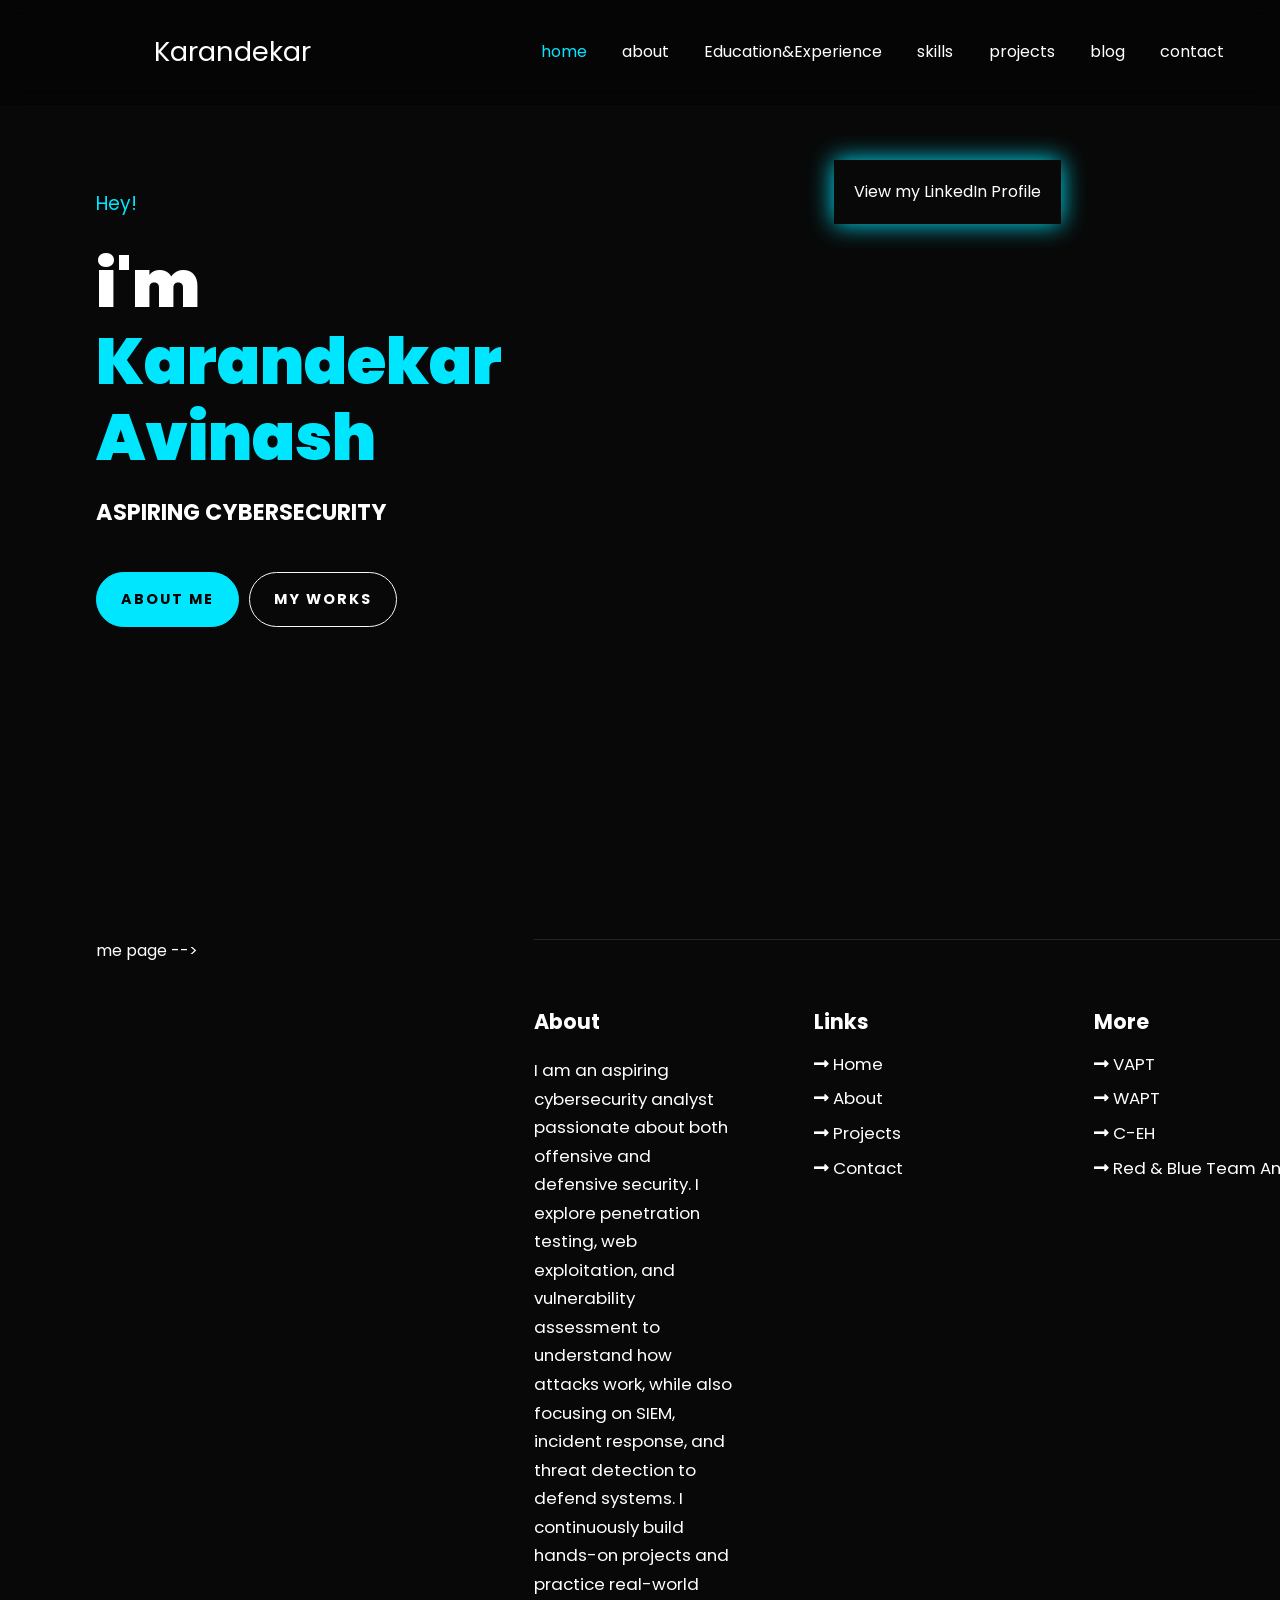
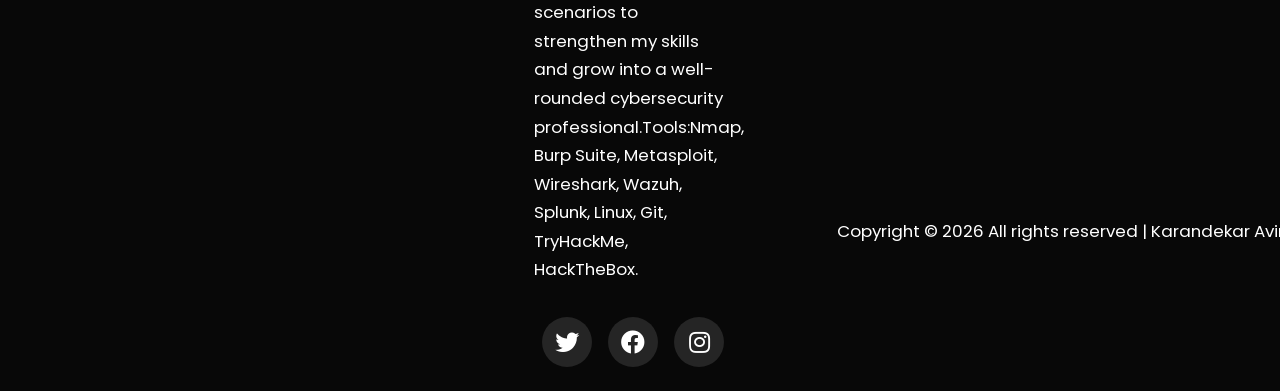
<file: index.html>
<!DOCTYPE html>
<html>
  <head>
    <meta charset="utf-8">
    <meta http-equiv="X-UA-Compatible" content="IE=edge">
    <title>Home</title>
    <meta name="description" content="">
    <meta name="viewport" content="width=device-width, initial-scale=1">
    <!-- utility css file -->
    <link rel="stylesheet" href="css/utility.css">
    <!-- style css file -->
    <link rel = "stylesheet" href = "css/style.css">
    <!-- fontawesome cdn -->
    <link rel="stylesheet" href="https://cdnjs.cloudflare.com/ajax/libs/font-awesome/5.15.1/css/all.min.css" integrity="sha512-+4zCK9k+qNFUR5X+cKL9EIR+ZOhtIloNl9GIKS57V1MyNsYpYcUrUeQc9vNfzsWfV28IaLL3i96P9sdNyeRssA==" crossorigin="anonymous" />
    <!-- google fonts -->
    <script src="https://platform.linkedin.com/badges/js/profile.js" async defer type="text/javascript"></script>
    <link href="https://fonts.googleapis.com/css2?family=Open+Sans:wght@300;400;600;700;800&family=Poppins:wght@200;300;400;500;600;700;800;900&display=swap" rel="stylesheet">
  </head>
  <body>
    
    <!-- navbar section -->
    <nav class = "navbar">
      <div class = "container">
        <div class = "brand-and-toggler">
          <a href = "index.html" class = "navbar-brand">Karandekar</a>
          <button type = "button" class = "navbar-toggler" id = "navbar-toggler">
            <span>
              <i class = "fas fa-bars"></i>
            </span>
          </button>
        </div>

        <div class = "navbar-collapse">
          <ul class = "navbar-nav">
            <li class = "nav-item nav-active">
              <a href = "index.html" class = "nav-link">home</a>
            </li>
            <li class = "nav-item">
              <a href = "about.html" class = "nav-link">about</a>
            </li>
            
            <li class = "nav-item">
              <a href = "Edu&Exp.html" class = "nav-link">Education&Experience</a>
            </li>
            <li class = "nav-item">
              <a href = "skills.html" class = "nav-link">skills</a>
            </li>
            <li class = "nav-item">
              <a href = "projects.html" class = "nav-link">projects</a>
            </li>
            <li class = "nav-item">
              <a href = "blog.html" class = "nav-link">blog</a>
            </li>
            <li class = "nav-item">
              <a href = "contact.html" class = "nav-link">contact</a>
            </li>
          </ul>
        </div>
      </div>
    </nav>
    <!-- end of navbar section -->



    <!-- home page -->
    <section class = "home container">
      <div class = "row">
        <div class = "row-left">
          <h3>Hey!</h3>
          <h1>i'm <span>Karandekar Avinash</span></h1>
          <h2>Aspiring CyberSecurity</h2>
          <div class = "home-pg-btn">
            <button type = "button" class = "btn" onclick="location.href='about.html'">about me</button>
            <button type = "button" class = "btn" onclick="location.href='projects.html'">my works</button>
          </div>
        </div>

        <div class="row-right">
  <div class="badge-container">
    
    <div class="badge-base LI-profile-badge"
         data-locale="en_US"
         data-size="large"
         data-theme="dark"
         data-type="HORIZONTAL"
         data-vanity="karandekar-avinash"
         data-version="v1">

      <a class="badge-base__link LI-simple-link"
         href="https://www.linkedin.com/in/karandekar-avinash/">
         View my LinkedIn Profile
      </a>

    </div>

  </div>
</div>
me page -->
    

    <!-- footer -->
    <footer class = "footer container">
      <div class = "row">
        <div class = "col">
          <h3 class = "footer-title">about</h3>
          <p class = "text">I am an aspiring cybersecurity analyst passionate about both offensive and defensive security. I explore penetration testing, web exploitation, and vulnerability assessment to understand how attacks work, while also focusing on SIEM, incident response, and threat detection to defend systems. I continuously build hands-on projects and practice real-world scenarios to strengthen my skills and grow into a well-rounded cybersecurity professional.Tools:Nmap, Burp Suite, Metasploit, Wireshark, Wazuh, Splunk, Linux, Git, TryHackMe, HackTheBox.</p>
          <div class = "social-links">
            <a href = "#"><i class = "fab fa-twitter"></i></a>
            <a href = "#"><i class = "fab fa-facebook"></i></a>
            <a href = "#"><i class = "fab fa-instagram"></i></a>
          </div>
        </div>

        <div class = "col">
          <h3 class = "footer-title">links</h3>
          <div class = "footer-links">
            <a href = "index.html" class = "text">
              <i class = "fas fa-long-arrow-alt-right"></i>
              home
            </a>
            <a href = "about.html" class = "text">
              <i class = "fas fa-long-arrow-alt-right"></i>
              about
            </a>
            <a href = "projects.html" class = "text">
              <i class = "fas fa-long-arrow-alt-right"></i>
              projects
            </a>
            <a href = "contact.html" class = "text">
              <i class = "fas fa-long-arrow-alt-right"></i>
              contact
            </a>
          </div>
        </div>

        <div class = "col">
          <h3 class = "footer-title">more</h3>
          <div class = "footer-links">
            <a href = "#" class = "text">
              <i class = "fas fa-long-arrow-alt-right"></i>
              VAPT
            </a>
            <a href = "#" class = "text">
              <i class = "fas fa-long-arrow-alt-right"></i>
              WAPT
            </a>
            <a href = "#" class = "text">
              <i class = "fas fa-long-arrow-alt-right"></i>
              C-EH
            </a>
            <a href = "#" class = "text">
              <i class = "fas fa-long-arrow-alt-right"></i>
              Red & Blue Team Analyst
            </a>
          </div>
        </div>

        <div class = "col">
          <h3 class = "footer-title">have a question?</h3>
          <div>
            <span>
              <i class = "fas fa-map-marker-alt"></i>
            </span>
            <span class = "text">1-60/A Machkal, Mudhole, Nirmal, Telangana</span>, Telangana</span>
          </div>

          <div>
            <span>
              <i class = "fas fa-phone"></i>
            </span>
            <span class = "text">+91 9844433785</span>
          </div>

          <div>
            <span>
              <i class = "fas fa-envelope"></i>
            </span>
            <span class = "text">karandekaravi@gmail.com</span>
          </div>
        </div>
      </div>

      <div class = "footer-text">
        <p class = "text">Copyright &copy; 2026 All rights reserved | Karandekar Avinash</p>
      </div>
    </footer>
    <!-- end of footer -->


    <!-- custom js file -->
    <script src="js/script.js"></script>
  </body>
</html>
</file>
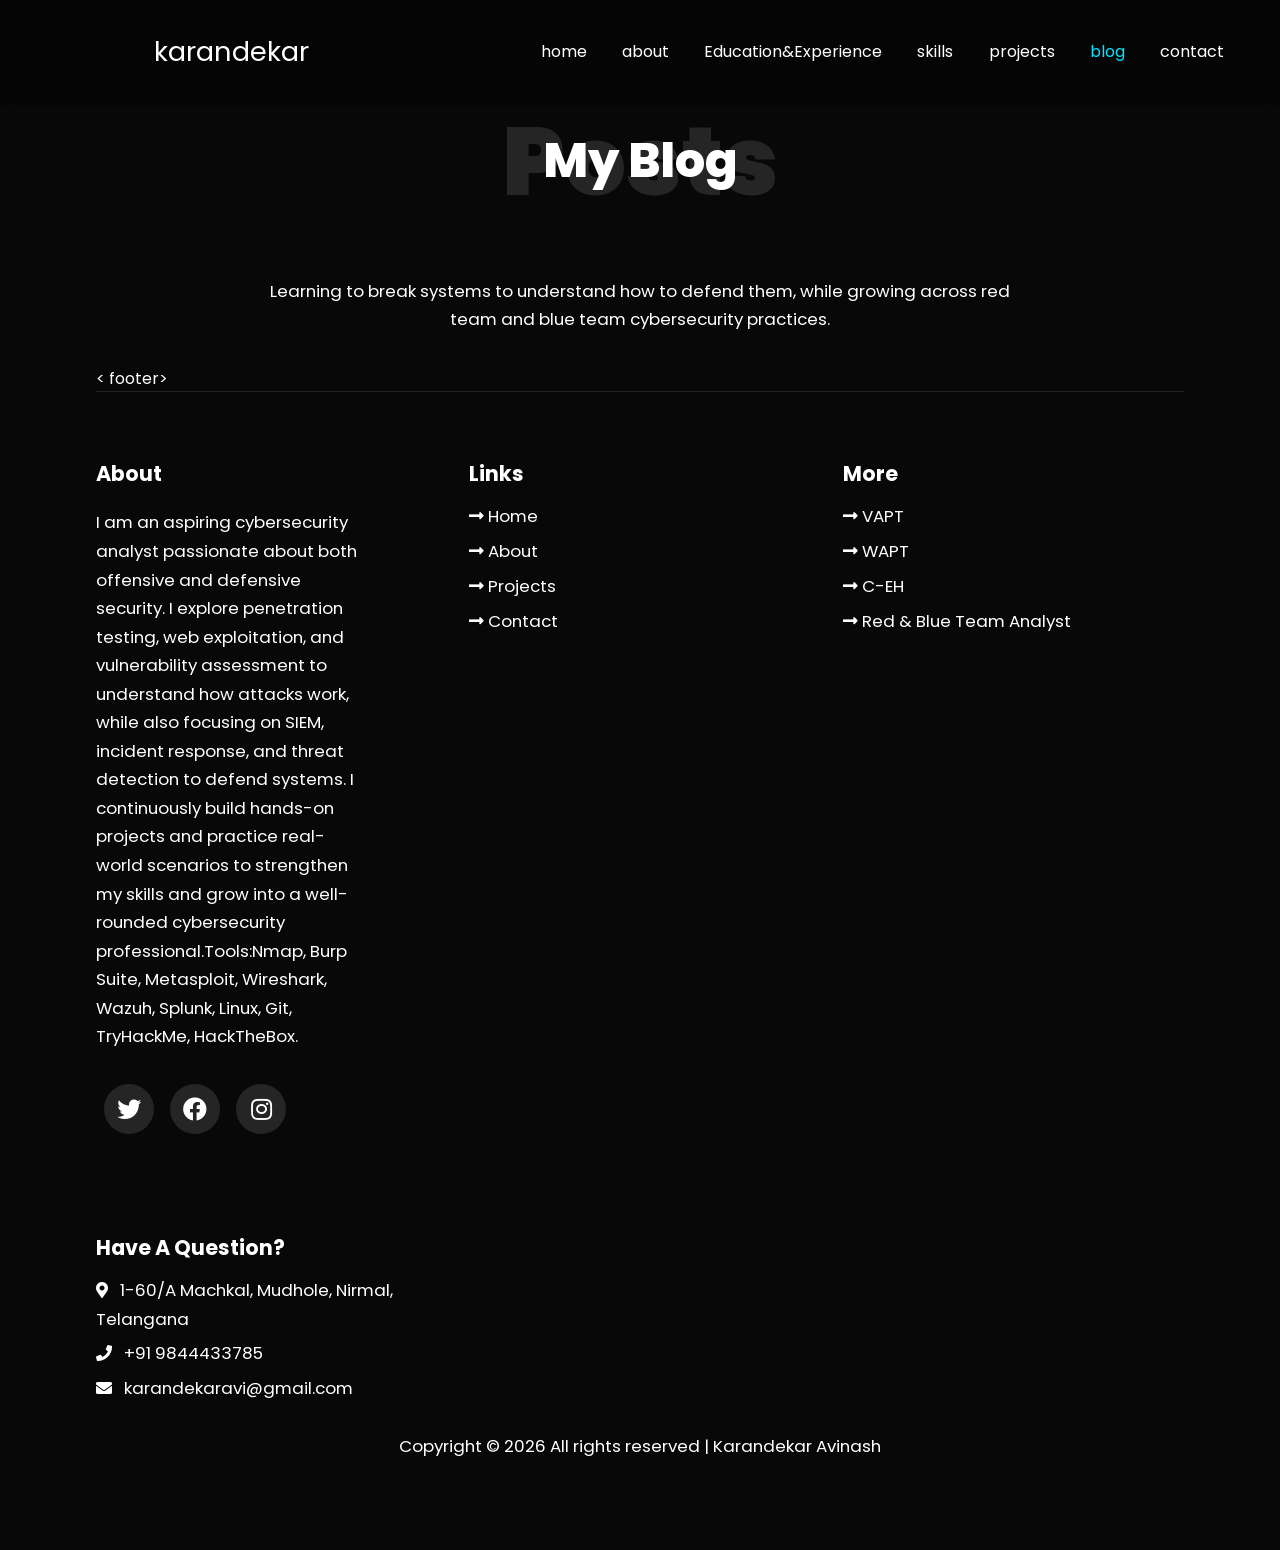
<file: blog.html>
<!DOCTYPE html>
<html>
  <head>
    <meta charset="utf-8">
    <meta http-equiv="X-UA-Compatible" content="IE=edge">
    <title>Blog</title>
    <meta name="description" content="">
    <meta name="viewport" content="width=device-width, initial-scale=1">
    <!-- utility css file -->
    <link rel="stylesheet" href="css/utility.css">
    <!-- style css file -->
    <link rel = "stylesheet" href = "css/style.css">
    <!-- fontawesome cdn -->
    <link rel="stylesheet" href="https://cdnjs.cloudflare.com/ajax/libs/font-awesome/5.15.1/css/all.min.css" integrity="sha512-+4zCK9k+qNFUR5X+cKL9EIR+ZOhtIloNl9GIKS57V1MyNsYpYcUrUeQc9vNfzsWfV28IaLL3i96P9sdNyeRssA==" crossorigin="anonymous" />
    <!-- google fonts -->
    <link href="https://fonts.googleapis.com/css2?family=Open+Sans:wght@300;400;600;700;800&family=Poppins:wght@200;300;400;500;600;700;800;900&display=swap" rel="stylesheet">
  </head>
  <body>
    
    <!-- navbar section -->
    <nav class = "navbar">
      <div class = "container">
        <div class = "brand-and-toggler">
          <a href = "index.html" class = "navbar-brand">karandekar</a>
          <button type = "button" class = "navbar-toggler" id = "navbar-toggler">
            <span>
              <i class = "fas fa-bars"></i>
            </span>
          </button>
        </div>

        <div class = "navbar-collapse">
          <ul class = "navbar-nav">
            <li class = "nav-item">
              <a href = "index.html" class = "nav-link">home</a>
            </li>
            <li class = "nav-item">
              <a href = "about.html" class = "nav-link">about</a>
            </li>
            <li class = "nav-item">
              <a href = "Edu&Exp.html" class = "nav-link">Education&Experience</a>
            </li>
            
            <li class = "nav-item">
              <a href = "skills.html" class = "nav-link">skills</a>
            </li>
            <li class = "nav-item">
              <a href = "projects.html" class = "nav-link">projects</a>
            </li>
            <li class = "nav-item nav-active">
              <a href = "blog.html" class = "nav-link">blog</a>
            </li>
            <li class = "nav-item">
              <a href = "contact.html" class = "nav-link">contact</a>
            </li>
          </ul>
        </div>
      </div>
    </nav>
    <!-- end of navbar section -->



    <!-- blog page -->
    <section class = "blog container">
      <div class = "title">
        <h2>posts</h2>
        <div>
          <h2>my blog</h2>
        </div>
      </div>

      <p class = "text">Learning to break systems to understand how to defend them, while growing across red team and blue team cybersecurity practices.</p>

      <!--<div class = "row">
        <div class="item">
           <div class="item-img">
              <img src="assets/blog-img-1.jpg" alt="blog image">
          </div> -->
          <!--<div class="item-content">
              <span>March 7, 2025 &nbsp; admin
                  <i class="fas fa-comment-alt"></i> 3
              </span>
              <h2>"My Machine Round Interview Experience – Novatech Software"</h2>
      
              <button type="button" class="btn" onclick="toggleBlog()">Read More</button>
      
              < Full blog content (hidden initially) 
              <div id="full-blog" class="full-blog-content">
                  <img src="assets/novatech.jpg" alt="Full Blog Image" class="full-blog-img">
                  <h1>My Novatech Nagpur SDE Interview Experience</h1>

                   <p>I'm excited to share my experience interviewing for an SDE role at Novatech Nagpur. The journey started with a technical interview on February 25th. On March 5th, I received an email informing me about the machine round scheduled for March 7th. This news made me a bit nervous, but I immediately began preparing by revising DSA (Data Structures and Algorithms), aptitude and reasoning, and software engineering concepts.</p>

                   <h2>The Machine Round</h2>

                   <p>On March 7th, The test was scheduled from 11 AM to 2 PM, and we arrived around 10 AM. Upon reaching the Novatech office, I had the opportunity to interact with some of the techies working there. I had a particularly good conversation with a brother named Vinay Chaitanya from Hyderabad, which helped ease my nerves.</p>

                   <p>The test itself consisted of several sections:</p>

                   <ul>
                      <li><strong>MCQs:</strong> There were 30 multiple-choice questions covering Java, OOPs (Object-Oriented Programming), and fundamental concepts. I felt confident about my answers in this section.</li>
                      <li><strong>Coding Questions:</strong> Two coding questions were presented, ranging from medium to hard difficulty. I successfully solved one question and partially solved the second, passing some of the test cases.</li>
                      <li><strong>Aptitude and Reasoning:</strong> This section went well, and I felt I performed adequately.</li>
                      <li><strong>Software Engineering:</strong> This was the section where I struggled the most. As a third-year student, I hadn't yet covered software engineering in depth, which is typically a fourth-year subject. Despite my limited knowledge, I tried my best to answer the questions.</li>
                   </ul>

                   <p>I completed the test around 1:30 PM, and after waiting for a while, around 6 PM, I received an email informing me that I hadn't cleared the software engineering theory section. It was disappointing, but I learned a valuable lesson about the importance of being prepared for all aspects of the interview process.</p>

                   <h2>Key Takeaways</h2>

                   <p>This experience highlighted the importance of comprehensive preparation, especially for software engineering concepts. It was a good learning experience, and I appreciate the opportunity to have interviewed with Novatech.</p>

                   <p>Even though I didn't get the job, I'm grateful for the experience and will continue to work hard to improve my skills. Thank you for reading!</p>

                  <button type="button" class="btn" onclick="toggleBlog()">Read Less</button>
              </div>
          </div>
      </div>-->

      <!--<script>
        function toggleBlog() {
            let blogContent = document.getElementById("full-blog");
            if (blogContent.style.display === "none" || blogContent.style.display === "") {
                blogContent.style.display = "block"; // Show content
            } else {
                blogContent.style.display = "none"; // Hide content
            }
        }
    </script>
    
      

        

        

        

        
      </div>

      < <div class = "pagination">
        <a href = "#" class = "page-link">1</a>
        <a href = "#" class = "page-link">2</a>
        <a href = "#" class = "page-link">3</a>
        <a href = "#" class = "page-link">4</a>
      </div> 
    </section>-->
    <!-- end of blog page -->
    
    

    < footer></footer>
    <footer class = "footer container">
      <div class = "row">
        <div class = "col">
          <h3 class = "footer-title">about</h3>
          <p class = "text">I am an aspiring cybersecurity analyst passionate about both offensive and defensive security. I explore penetration testing, web exploitation, and vulnerability assessment to understand how attacks work, while also focusing on SIEM, incident response, and threat detection to defend systems. I continuously build hands-on projects and practice real-world scenarios to strengthen my skills and grow into a well-rounded cybersecurity professional.Tools:Nmap, Burp Suite, Metasploit, Wireshark, Wazuh, Splunk, Linux, Git, TryHackMe, HackTheBox.</p>
          <div class = "social-links">
            <a href = "#"><i class = "fab fa-twitter"></i></a>
            <a href = "#"><i class = "fab fa-facebook"></i></a>
            <a href = "#"><i class = "fab fa-instagram"></i></a>
          </div>
        </div>

        <div class = "col">
          <h3 class = "footer-title">links</h3>
          <div class = "footer-links">
            <a href = "index.html" class = "text">
              <i class = "fas fa-long-arrow-alt-right"></i>
              home
            </a>
            <a href = "about.html" class = "text">
              <i class = "fas fa-long-arrow-alt-right"></i>
              about
            </a>
            <a href = "projects.html" class = "text">
              <i class = "fas fa-long-arrow-alt-right"></i>
              projects
            </a>
            <a href = "contact.html" class = "text">
              <i class = "fas fa-long-arrow-alt-right"></i>
              contact
            </a>
          </div>
        </div>

        <div class = "col">
          <h3 class = "footer-title">more</h3>
          <div class = "footer-links">
            <a href = "#" class = "text">
              <i class = "fas fa-long-arrow-alt-right"></i>
              VAPT
            </a>
            <a href = "#" class = "text">
              <i class = "fas fa-long-arrow-alt-right"></i>
              WAPT
            </a>
            <a href = "#" class = "text">
              <i class = "fas fa-long-arrow-alt-right"></i>
              C-EH
            </a>
            <a href = "#" class = "text">
              <i class = "fas fa-long-arrow-alt-right"></i>
              Red & Blue Team Analyst
            </a>
          </div>
        </div>

        <div class = "col">
          <h3 class = "footer-title">have a question?</h3>
          <div>
            <span>
              <i class = "fas fa-map-marker-alt"></i>
            </span>
            <span class = "text">1-60/A Machkal, Mudhole, Nirmal, Telangana</span>
          </div>

          <div>
            <span>
              <i class = "fas fa-phone"></i>
            </span>
            <span class = "text">+91 9844433785</span>
          </div>

          <div>
            <span>
              <i class = "fas fa-envelope"></i>
            </span>
            <span class = "text">karandekaravi@gmail.com</span>
          </div>
        </div>
      </div>

      <div class = "footer-text">
        <p class = "text">Copyright &copy; 2026 All rights reserved | Karandekar Avinash</p>
      </div>
    </footer>
    <!-- end of footer -->


    <!-- custom js file -->
    <script src="js/script.js"></script>
  </body>
</html>
</file>
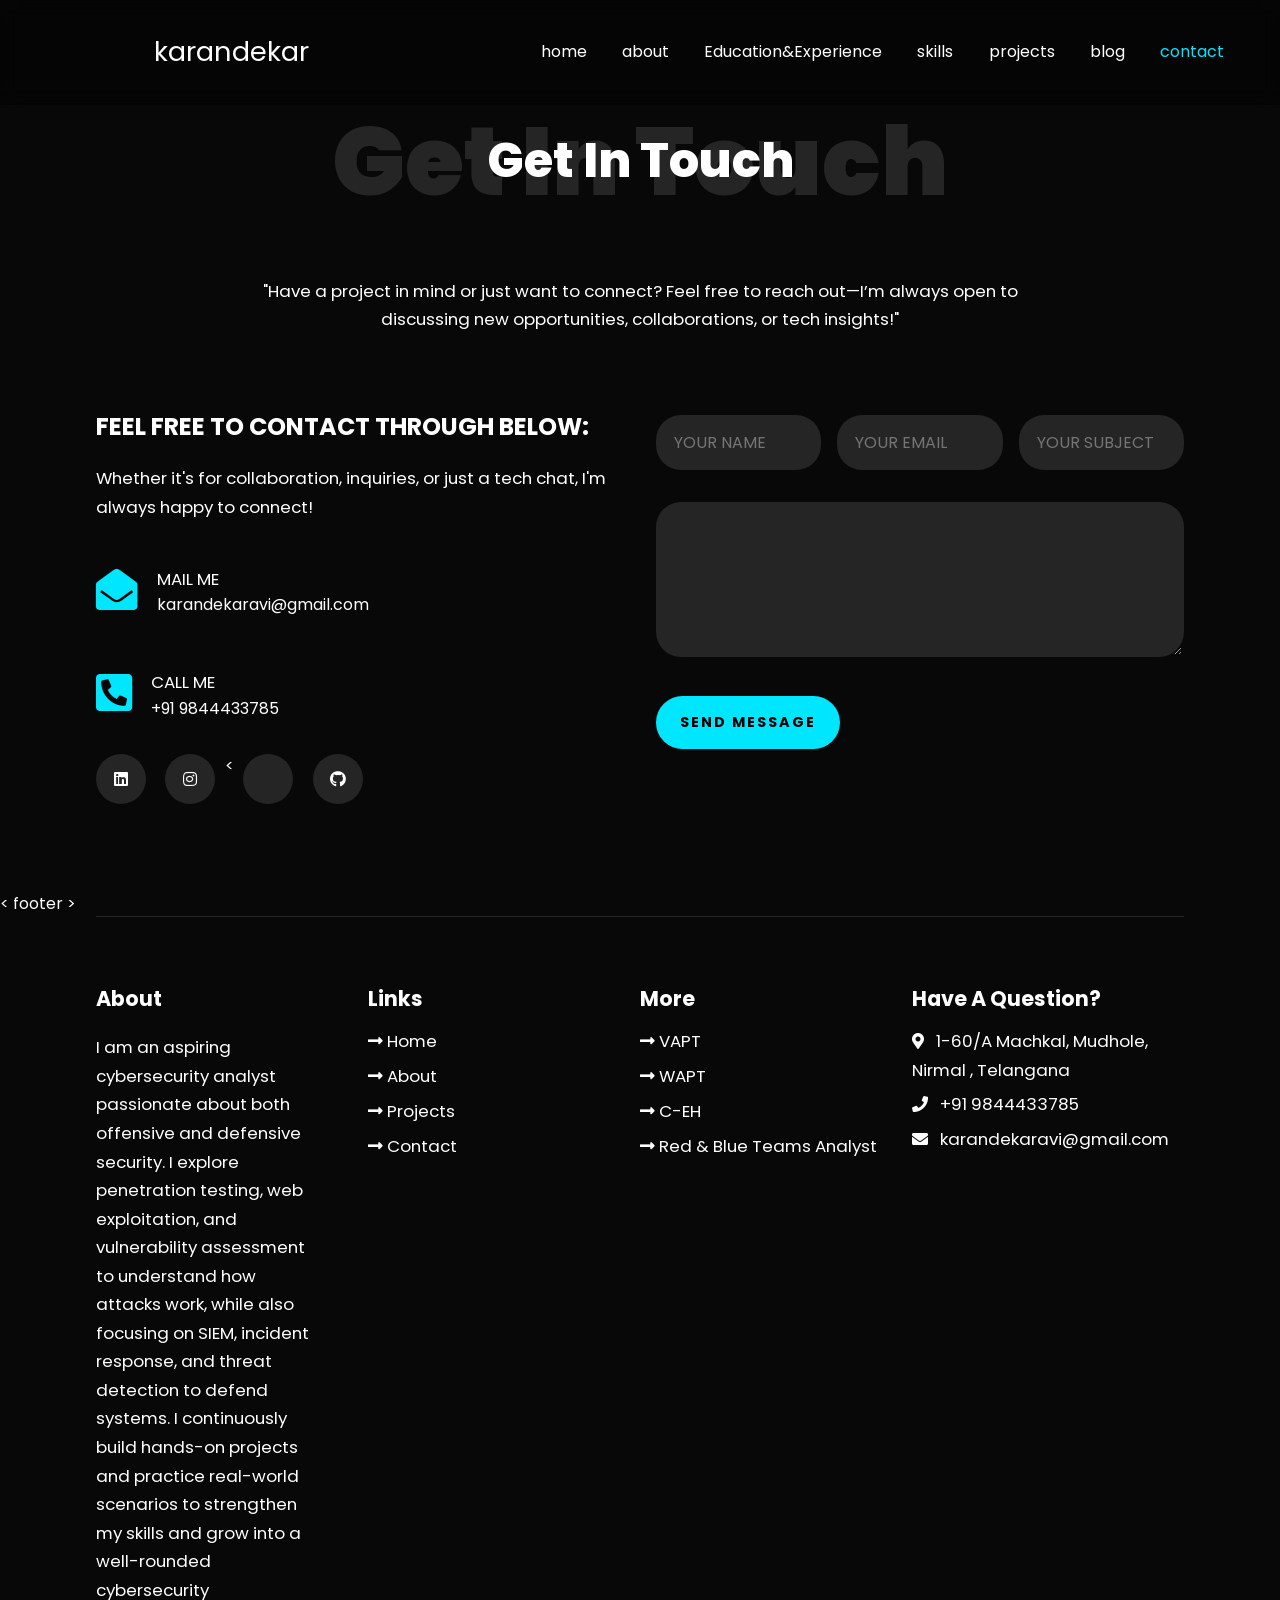
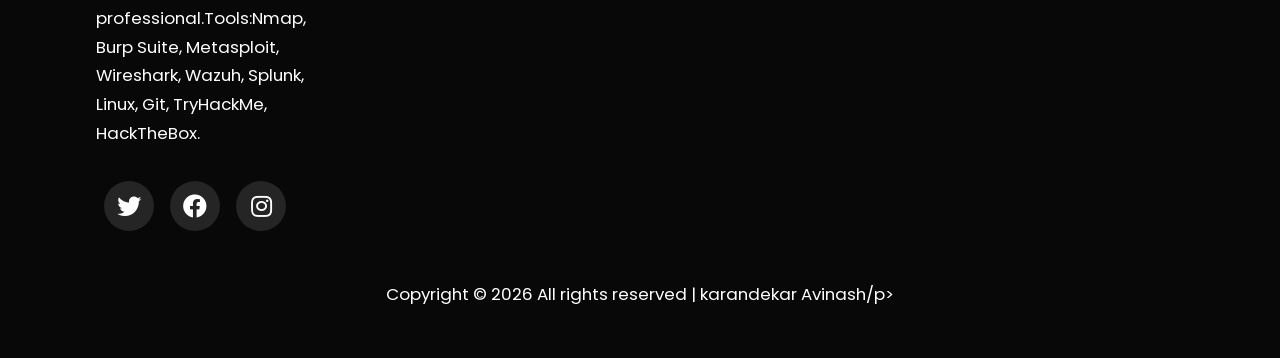
<file: contact.html>
<!DOCTYPE html>
<html>
  <head>
    <meta charset="utf-8">
    <meta http-equiv="X-UA-Compatible" content="IE=edge">
    <title>Contact</title>
    <meta name="description" content="">
    <meta name="viewport" content="width=device-width, initial-scale=1">
    <!-- utility css file -->
    <link rel="stylesheet" href="css/utility.css">
    <!-- style css file -->
    <link rel = "stylesheet" href = "css/style.css">
    <!-- fontawesome cdn -->
    <link rel="stylesheet" href="https://cdnjs.cloudflare.com/ajax/libs/font-awesome/5.15.1/css/all.min.css" integrity="sha512-+4zCK9k+qNFUR5X+cKL9EIR+ZOhtIloNl9GIKS57V1MyNsYpYcUrUeQc9vNfzsWfV28IaLL3i96P9sdNyeRssA==" crossorigin="anonymous" />
    <!-- google fonts -->
    <link href="https://fonts.googleapis.com/css2?family=Open+Sans:wght@300;400;600;700;800&family=Poppins:wght@200;300;400;500;600;700;800;900&display=swap" rel="stylesheet">
    <script src="https://www.google.com/recaptcha/api.js" async defer></script>

  </head>
  <body>
    
    <!-- navbar section -->
    <nav class = "navbar">
      <div class = "container">
        <div class = "brand-and-toggler">
          <a href = "index.html" class = "navbar-brand">karandekar</a>
          <button type = "button" class = "navbar-toggler" id = "navbar-toggler">
            <span>
              <i class = "fas fa-bars"></i>
            </span>
          </button>
        </div>

        <div class = "navbar-collapse">
          <ul class = "navbar-nav">
            <li class = "nav-item">
              <a href = "index.html" class = "nav-link">home</a>
            </li>
            <li class = "nav-item">
              <a href = "about.html" class = "nav-link">about</a>
            </li>
            <li class = "nav-item">
              <a href = "Edu&Exp.html" class = "nav-link">Education&Experience</a>
            </li>
            
            <li class = "nav-item">
              <a href = "skills.html" class = "nav-link">skills</a>
            </li>
            <li class = "nav-item">
              <a href = "projects.html" class = "nav-link">projects</a>
            </li>
            <li class = "nav-item">
              <a href = "blog.html" class = "nav-link">blog</a>
            </li>
            <li class = "nav-item nav-active">
              <a href = "contact.html" class = "nav-link">contact</a>
            </li>
          </ul>
        </div>
      </div>
    </nav>
    <!-- end of navbar section -->

    <contact page >
    <section class = "contact container">
      <div class = "title">
        <h2>get in touch</h2>
        <div>
          <h2>get in touch</h2>
        </div>
      </div>

      <p class = "text">"Have a project in mind or just want to connect? Feel free to reach out—I’m always open to discussing new opportunities, collaborations, or tech insights!"</p>

      <div class = "row">
        <div class = "col-left">
          <h2>feel free to contact through below:</h2>
          <p class = "text">Whether it's for collaboration, inquiries, or just a tech chat, I'm always happy to connect!</p>

          <div class = "contact-info">
            <span><i class = "fas fa-envelope-open"></i></span>
            <h3>
              <span class = "text">mail me</span> <br>
              karandekaravi@gmail.com
            </h3>
          </div>

          <div class = "contact-info">
            <span><i class = "fas fa-phone-square-alt"></i></span>
            <h3>
              <span class = "text">call me</span> <br>
              +91 9844433785
            </h3>
          </div>

          <div class = "contact-social-links">
            <a href="https://www.linkedin.com/in/karandekar-avinash/" target="_blank">
              <i class="fab fa-linkedin"></i>
            </a>
           <a href = "#">
              <i class = "fab fa-instagram"></i>
            </a> 
            < <a href = "#">
              <i class = "fab fa-whatsApp"></i>
            </a> 
            <a href = "https://github.com/">
              <i class = "fab fa-github"></i>
            </a>
          </div>
        </div>

        <div class = "col-right">
          <form action="https://api.web3forms.com/submit" method="POST" class = "contact-form">
            <div class = "form-group">
              <input type="hidden" name="access_key" value="d3b89573-19eb-4795-855c-008399e54003">
              <input type="text" name="name" placeholder="Your Name" style="color: white;">
              <input type="email" name="email" placeholder="Your Email" style="color: white;">
              <input type="text" name="subject" placeholder="Your Subject" style="color: white;">

            </div>
            <textarea rows="5" style="color: white;"></textarea>

            <div class="g-recaptcha" data-sitekey="6LcGBtcqAAAAAB1YNkm1ZTdnUCR0xyi7GiqvGx-8"></div> 
            <button type = "submit" class = "btn">send message</button>
          </form>
        </div>
      </div>
    </section>
    <!-- end of contact page -->
    
    

    < footer >
    <footer class = "footer container">
      <div class = "row">
        <div class = "col">
          <h3 class = "footer-title">about</h3>
          <p class = "text">I am an aspiring cybersecurity analyst passionate about both offensive and defensive security. I explore penetration testing, web exploitation, and vulnerability assessment to understand how attacks work, while also focusing on SIEM, incident response, and threat detection to defend systems. I continuously build hands-on projects and practice real-world scenarios to strengthen my skills and grow into a well-rounded cybersecurity professional.Tools:Nmap, Burp Suite, Metasploit, Wireshark, Wazuh, Splunk, Linux, Git, TryHackMe, HackTheBox.</p>
          <div class = "social-links">
            <a href = "#"><i class = "fab fa-twitter"></i></a>
            <a href = "#"><i class = "fab fa-facebook"></i></a>
            <a href = "#"><i class = "fab fa-instagram"></i></a>
          </div>
        </div>

        <div class = "col">
          <h3 class = "footer-title">links</h3>
          <div class = "footer-links">
            <a href = "index.html" class = "text">
              <i class = "fas fa-long-arrow-alt-right"></i>
              home
            </a>
            <a href = "about.html" class = "text">
              <i class = "fas fa-long-arrow-alt-right"></i>
              about
            </a>
            <a href = "projects.html" class = "text">
              <i class = "fas fa-long-arrow-alt-right"></i>
              projects
            </a>
            <a href = "contact.html" class = "text">
              <i class = "fas fa-long-arrow-alt-right"></i>
              contact
            </a>
          </div>
        </div>

        <div class = "col">
          <h3 class = "footer-title">more</h3>
          <div class = "footer-links">
            <a href = "#" class = "text">
              <i class = "fas fa-long-arrow-alt-right"></i>
              VAPT
            </a>
            <a href = "#" class = "text">
              <i class = "fas fa-long-arrow-alt-right"></i>
              WAPT
            </a>
            <a href = "#" class = "text">
              <i class = "fas fa-long-arrow-alt-right"></i>
              C-EH
            </a>
            <a href = "#" class = "text">
              <i class = "fas fa-long-arrow-alt-right"></i>
              Red & Blue Teams Analyst
            </a>
          </div>
        </div>

        <div class = "col">
          <h3 class = "footer-title">have a question?</h3>
          <div>
            <span>
              <i class = "fas fa-map-marker-alt"></i>
            </span>
            <span class = "text">1-60/A Machkal, Mudhole, Nirmal , Telangana</span>
          </div>

          <div>
            <span>
              <i class = "fas fa-phone"></i>
            </span>
            <span class = "text">+91 9844433785</span>
          </div>

          <div>
            <span>
              <i class = "fas fa-envelope"></i>
            </span>
            <span class = "text">karandekaravi@gmail.com</span>
          </div>
        </div>
      </div>

      <div class = "footer-text">
        <p class = "text">Copyright &copy; 2026 All rights reserved | karandekar Avinash/p>
      </div>
    </footer>
    <!--end of footer -->


    <!-- custom js file -->
    <script src="js/script.js"></script>
  </body>
</html>
</file>
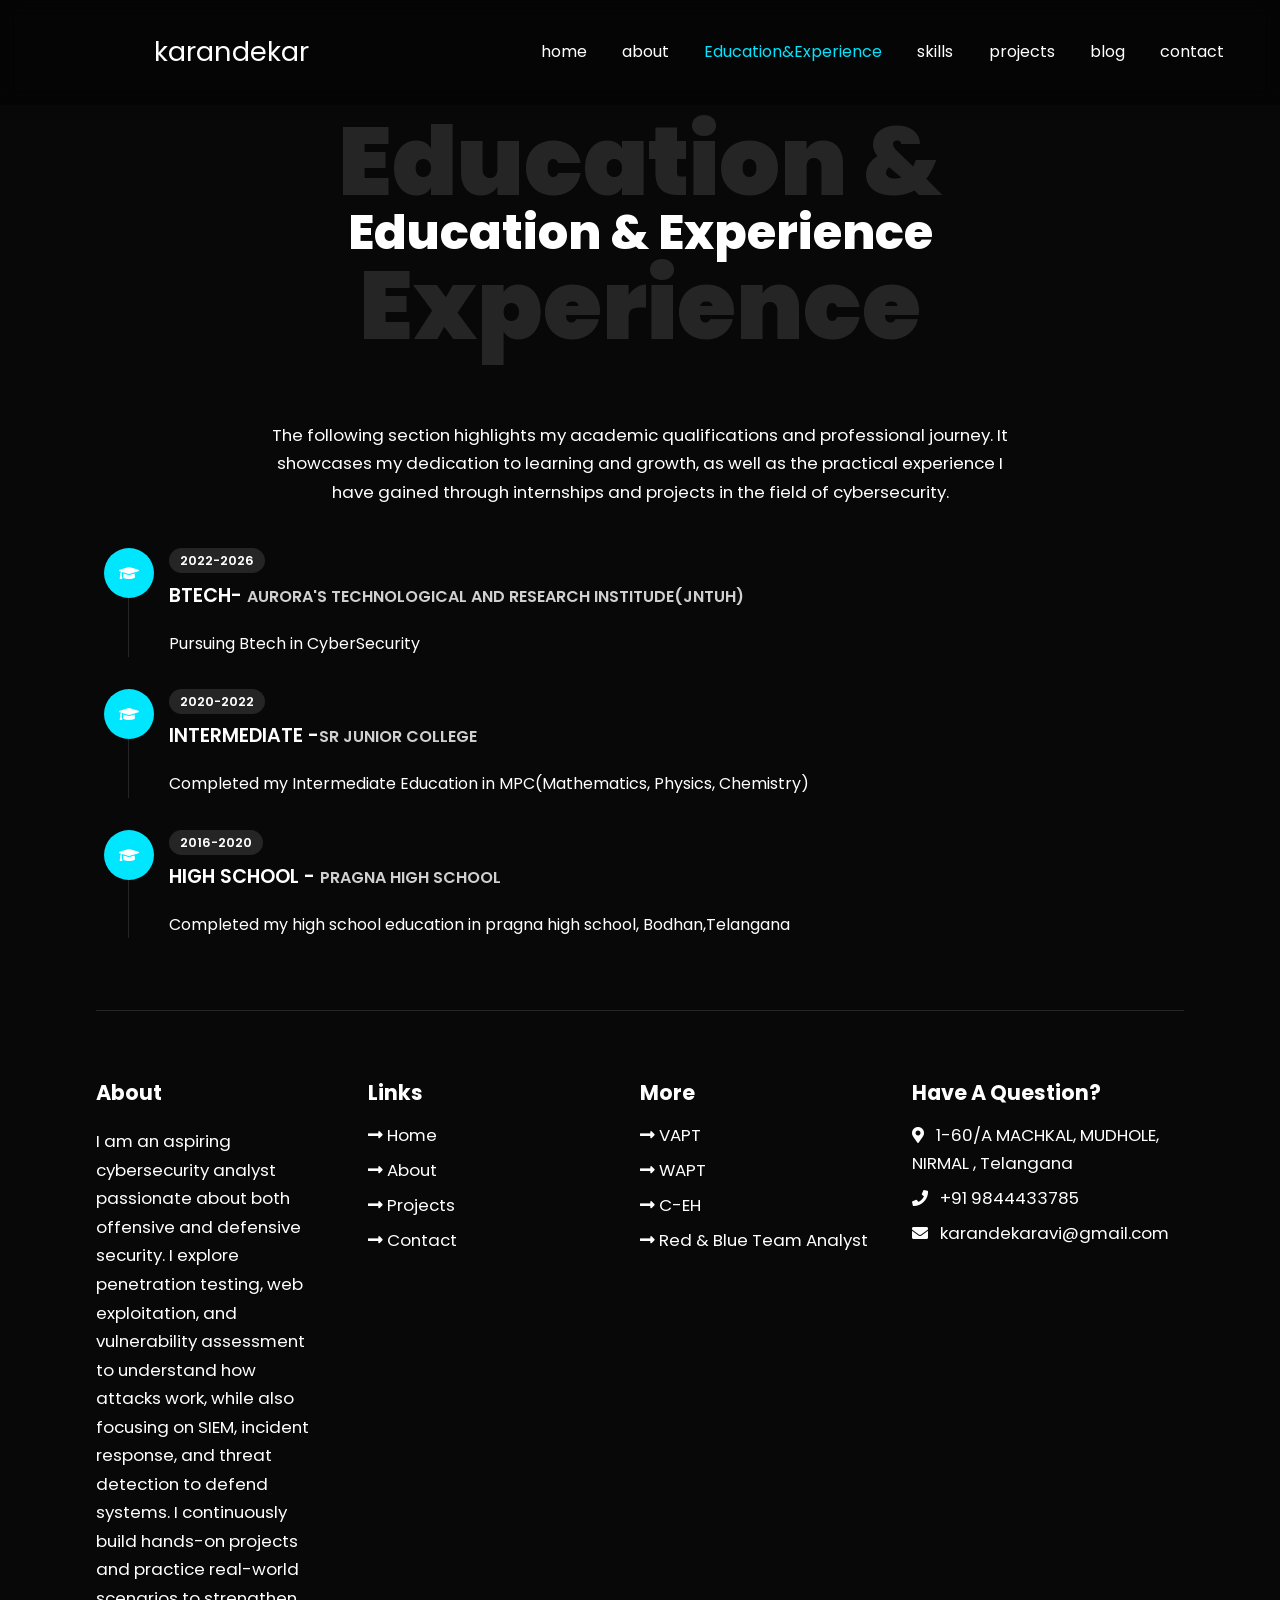
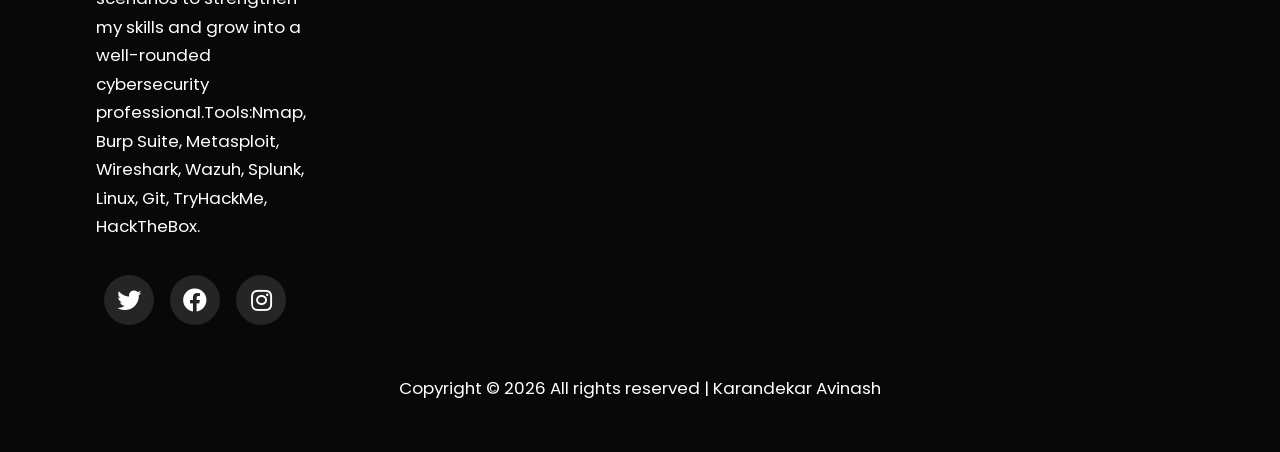
<file: Edu&Exp.html>
<!DOCTYPE html>
<html>
  <head>
    <meta charset="utf-8">
    <meta http-equiv="X-UA-Compatible" content="IE=edge">
    <title>Education & Experience</title>
    <meta name="description" content="">
    <meta name="viewport" content="width=device-width, initial-scale=1">
    <!-- utility css file -->
    <link rel="stylesheet" href="css/utility.css">
    <!-- style css file -->
    <link rel = "stylesheet" href = "css/style.css">
    <!-- fontawesome cdn -->
    <link rel="stylesheet" href="https://cdnjs.cloudflare.com/ajax/libs/font-awesome/5.15.1/css/all.min.css" integrity="sha512-+4zCK9k+qNFUR5X+cKL9EIR+ZOhtIloNl9GIKS57V1MyNsYpYcUrUeQc9vNfzsWfV28IaLL3i96P9sdNyeRssA==" crossorigin="anonymous" />
    <!-- google fonts -->
    <link href="https://fonts.googleapis.com/css2?family=Open+Sans:wght@300;400;600;700;800&family=Poppins:wght@200;300;400;500;600;700;800;900&display=swap" rel="stylesheet">
  </head>
  <body>
    
    <!-- navbar section -->
    <nav class = "navbar">
      <div class = "container">
        <div class = "brand-and-toggler">
          <a href = "index.html" class = "navbar-brand">karandekar</a>
          <button type = "button" class = "navbar-toggler" id = "navbar-toggler">
            <span>
              <i class = "fas fa-bars"></i>
            </span>
          </button>
        </div>

        <div class = "navbar-collapse">
          <ul class = "navbar-nav">
            <li class = "nav-item">
              <a href = "index.html" class = "nav-link">home</a>
            </li>
            <li class = "nav-item">
              <a href = "about.html" class = "nav-link">about</a>
            </li>
            <li class = "nav-item nav-active">
              <a href = "Edu&Exp.html" class = "nav-link">Education&Experience</a>
            </li>
            
            <li class = "nav-item">
              <a href = "skills.html" class = "nav-link">skills</a>
            </li>
            <li class = "nav-item">
              <a href = "projects.html" class = "nav-link">projects</a>
            </li>
            <li class = "nav-item">
              <a href = "blog.html" class = "nav-link">blog</a>
            </li>
            <li class = "nav-item">
              <a href = "contact.html" class = "nav-link">contact</a>
            </li>
          </ul>
        </div>
      </div>
    </nav>
    <!-- end of navbar section -->

    <!-- resume page -->
    <section class = "resume container">
      <div class = "title">
        <h2>Education & Experience</h2>
        <div>
          <h2>Education & Experience</h2>
        </div>
      </div>

      <p class = "text">The following section highlights my academic qualifications and professional journey. It showcases my dedication to learning and growth, as well as the practical experience I have gained through internships and projects in the field of cybersecurity.</p>

    <!--<div class = "row">
        <div class = "item">
          <div class = "icon">
            <i class = "fas fa-briefcase"></i>
          </div>
          <span>2024</span>
          <h2>backend developer - <span>Royals's WebTech</span></h2>
          <p class = "text">Working on web applications and enhancing backend functionalities with
            MongoDB. I collaborated with the development team to implement efficient
            code and troubleshoot issues. This role allowed me to strengthen my skills in
            PHP, MySQL, MongoDB, and web development best practices.
            </p>
        </div>-->

        <div class = "item">
          <div class = "icon">
            <i class = "fas fa-graduation-cap"></i>
          </div>
          <span>2022-2026</span>
          <h2>Btech- <span>Aurora's Technological and Research Institude(JNTUH)</span></h2>
          <p class = "text">Pursuing Btech in CyberSecurity</p>
        </div>

        <!--<div class = "item">
          <div class = "icon">
            <i class = "fas fa-briefcase"></i>
          </div>
          <span>2024</span>
          <h2>Full Stack Developer - <span>codeAlpha</span></h2>
          <p class = "text">Worked on creating responsive designs using HTML, CSS, and JavaScript,
            enhancing user interfaces with modern practices. The internship provided
            exposure to real-world scenarios, strengthening his problem-solving and project
            management skills. It also fostered a deeper understanding of agile methodologiesand teamwork in a virtual setting</p>
        </div>-->

        <div class = "item">
          <div class = "icon">
            <i class = "fas fa-graduation-cap"></i>
          </div>
          <span>2020-2022</span>
          <h2>Intermediate -<span>SR Junior College</span></h2>
          <p class = "text">Completed my Intermediate Education in MPC(Mathematics, Physics, Chemistry)</p>
        </div>

       <!-- <div class = "item">
          <div class = "icon">
            <i class = "fas fa-briefcase"></i>
          </div>
          <span>2022-2023</span>
          <h2>Subject Expert- <span>chegg</span></h2>
          <p class = "text">I provided detailed solutions and explanations for various programming-related
            queries. I helped students understand complex concepts across languages like
            Python, Java, and C. This role allowed me to enhance my problem-solving skills
            while contributing to the academic success of learners.</p>
        </div>-->

        <div class = "item">
          <div class = "icon">
            <i class = "fas fa-graduation-cap"></i>
          </div>
          <span>2016-2020</span>
          <h2>high school - <span>Pragna high school</span></h2>
          <p class = "text">Completed my high school education in pragna high school, Bodhan,Telangana</p>
        </div>
      </div>
    </section>
    <!-- end of resume page -->
    
    

    <!-- footer -->
    <footer class = "footer container">
      <div class = "row">
        <div class = "col">
          <h3 class = "footer-title">about</h3>
          <p class = "text">I am an aspiring cybersecurity analyst passionate about both offensive and defensive security. I explore penetration testing, web exploitation, and vulnerability assessment to understand how attacks work, while also focusing on SIEM, incident response, and threat detection to defend systems. I continuously build hands-on projects and practice real-world scenarios to strengthen my skills and grow into a well-rounded cybersecurity professional.Tools:Nmap, Burp Suite, Metasploit, Wireshark, Wazuh, Splunk, Linux, Git, TryHackMe, HackTheBox.</p>
          <div class = "social-links">
            <a href = "#"><i class = "fab fa-twitter"></i></a>
            <a href = "#"><i class = "fab fa-facebook"></i></a>
            <a href = "#"><i class = "fab fa-instagram"></i></a>
          </div>
        </div>

        <div class = "col">
          <h3 class = "footer-title">links</h3>
          <div class = "footer-links">
            <a href = "index.html" class = "text">
              <i class = "fas fa-long-arrow-alt-right"></i>
              home
            </a>
            <a href = "about.html" class = "text">
              <i class = "fas fa-long-arrow-alt-right"></i>
              about
            </a>
            <a href = "projects.html" class = "text">
              <i class = "fas fa-long-arrow-alt-right"></i>
              projects
            </a>
            <a href = "contact.html" class = "text">
              <i class = "fas fa-long-arrow-alt-right"></i>
              contact
            </a>
          </div>
        </div>

        <div class = "col">
          <h3 class = "footer-title">more</h3>
          <div class = "footer-links">
            <a href = "#" class = "text">
              <i class = "fas fa-long-arrow-alt-right"></i>
              VAPT
            </a>
            <a href = "#" class = "text">
              <i class = "fas fa-long-arrow-alt-right"></i>
             WAPT
            </a>
            <a href = "#" class = "text">
              <i class = "fas fa-long-arrow-alt-right"></i>
              C-EH
            </a>
            <a href = "#" class = "text">
              <i class = "fas fa-long-arrow-alt-right"></i>
              Red & Blue Team Analyst
            </a>
          </div>
        </div>

        <div class = "col">
          <h3 class = "footer-title">have a question?</h3>
          <div>
            <span>
              <i class = "fas fa-map-marker-alt"></i>
            </span>
            <span class = "text">1-60/A MACHKAL, MUDHOLE, NIRMAL , Telangana</span>
          </div>

          <div>
            <span>
              <i class = "fas fa-phone"></i>
            </span>
            <span class = "text">+91 9844433785</span>
          </div>

          <div>
            <span>
              <i class = "fas fa-envelope"></i>
            </span>
            <span class = "text">karandekaravi@gmail.com</span>
          </div>
        </div>
      </div>

      <div class = "footer-text">
        <p class = "text">Copyright &copy; 2026 All rights reserved | Karandekar Avinash</p>
      </div>
    </footer>
    <!-- end of footer -->


    <!-- custom js file -->
    <script src="js/script.js"></script>
  </body>
</html>
</file>
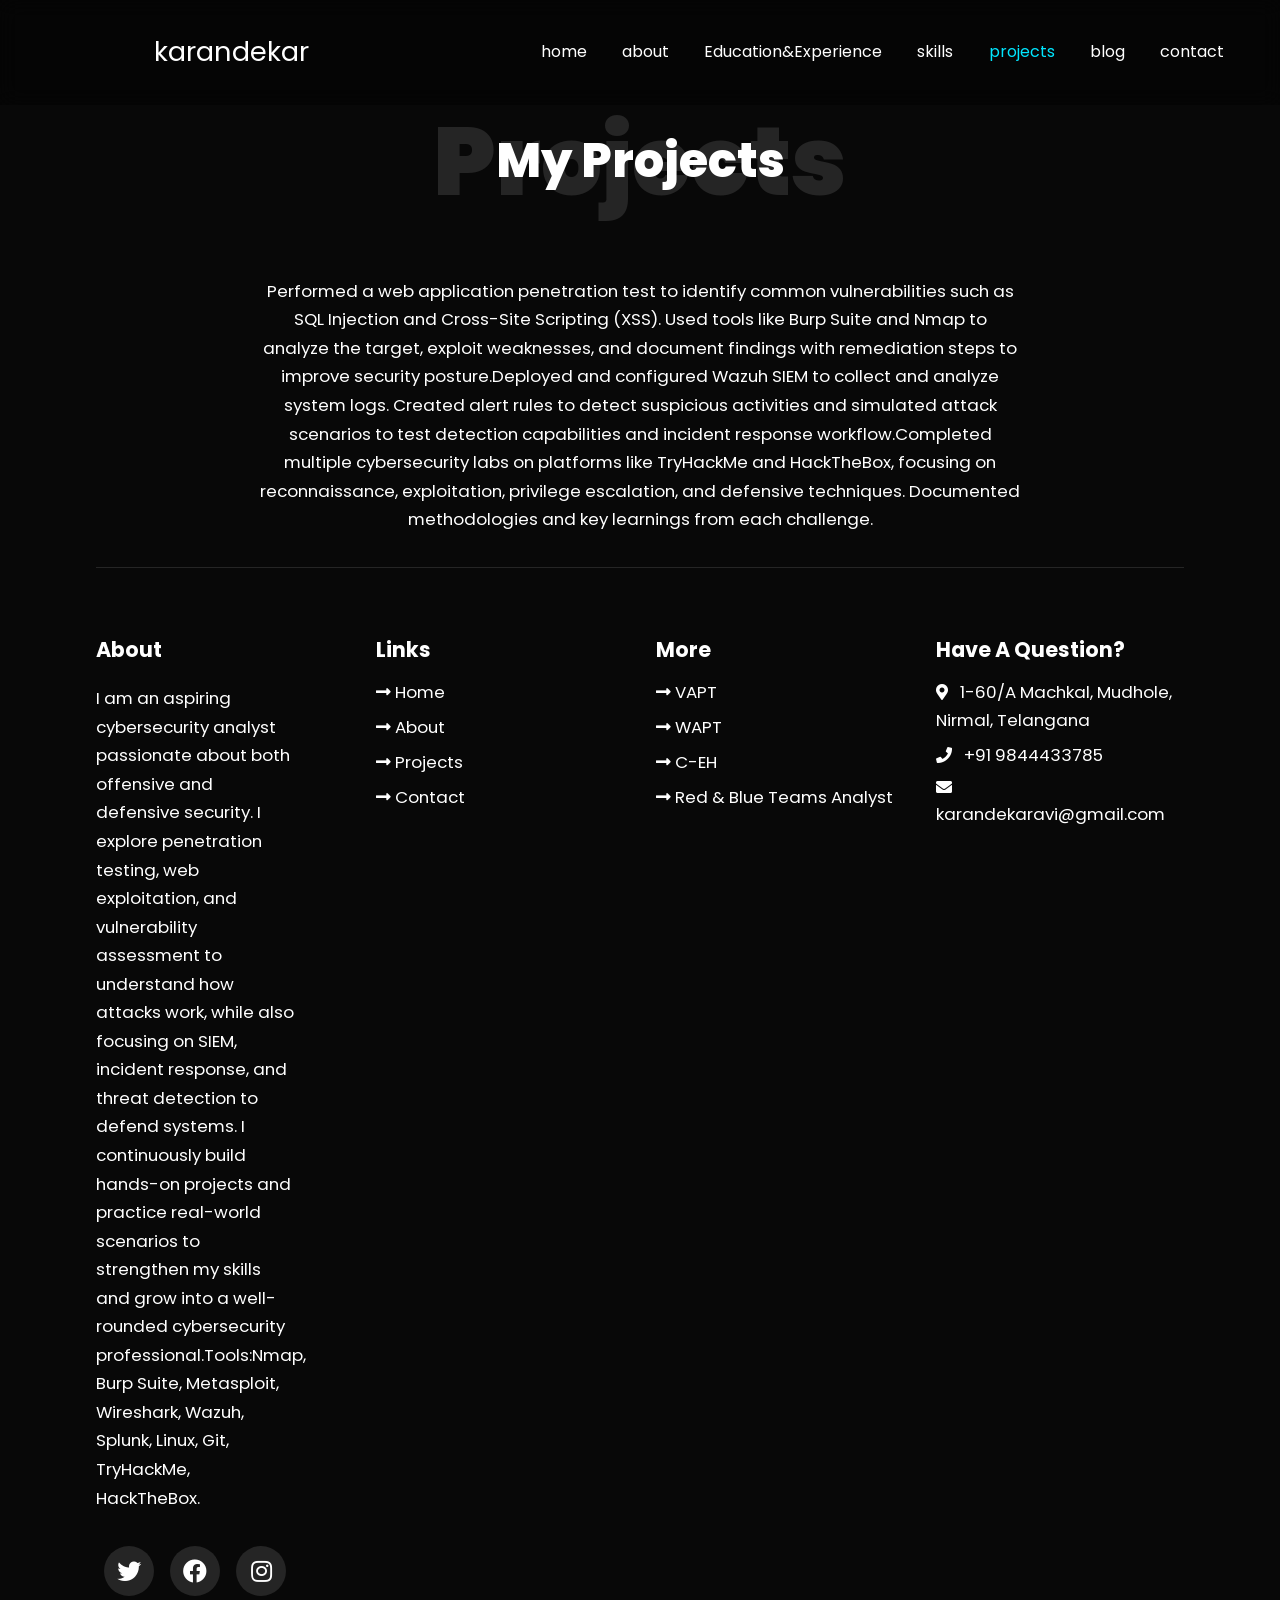
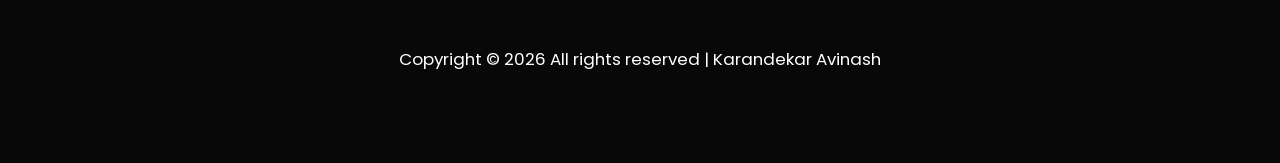
<file: project.html>
<!DOCTYPE html>
<html>
  <head>
    <meta charset="utf-8">
    <meta http-equiv="X-UA-Compatible" content="IE=edge">
    <title>Projects</title>
    <meta name="description" content="">
    <meta name="viewport" content="width=device-width, initial-scale=1">
    <!-- utility css file -->
    <link rel="stylesheet" href="css/utility.css">
    <!-- style css file -->
    <link rel = "stylesheet" href = "css/style.css">
    <!-- fontawesome cdn -->
    <link rel="stylesheet" href="https://cdnjs.cloudflare.com/ajax/libs/font-awesome/5.15.1/css/all.min.css" integrity="sha512-+4zCK9k+qNFUR5X+cKL9EIR+ZOhtIloNl9GIKS57V1MyNsYpYcUrUeQc9vNfzsWfV28IaLL3i96P9sdNyeRssA==" crossorigin="anonymous" />
    <!-- google fonts -->
    <link href="https://fonts.googleapis.com/css2?family=Open+Sans:wght@300;400;600;700;800&family=Poppins:wght@200;300;400;500;600;700;800;900&display=swap" rel="stylesheet">
  </head>
  <body>
    
    <!-- navbar section -->
    <nav class = "navbar">
      <div class = "container">
        <div class = "brand-and-toggler">
          <a href = "index.html" class = "navbar-brand">karandekar</a>
          <button type = "button" class = "navbar-toggler" id = "navbar-toggler">
            <span>
              <i class = "fas fa-bars"></i>
            </span>
          </button>
        </div>

        <div class = "navbar-collapse">
          <ul class = "navbar-nav">
            <li class = "nav-item">
              <a href = "index.html" class = "nav-link">home</a>
            </li>
            <li class = "nav-item">
              <a href = "about.html" class = "nav-link">about</a>
            </li>
            <li class = "nav-item">
              <a href = "Edu&Exp.html" class = "nav-link">Education&Experience</a>
            </li>
            
            <li class = "nav-item">
              <a href = "skills.html" class = "nav-link">skills</a>
            </li>
            <li class = "nav-item nav-active">
              <a href = "projects.html" class = "nav-link">projects</a>
            </li>
            <li class = "nav-item">
              <a href = "blog.html" class = "nav-link">blog</a>
            </li>
            <li class = "nav-item">
              <a href = "contact.html" class = "nav-link">contact</a>
            </li>
          </ul>
        </div>
      </div>
    </nav>
    <!-- end of navbar section -->


    <projects page>
    <section class = "projects container">
      <div class = "title">
        <h2>projects</h2>
        <div>
          <h2>my projects</h2>
        </div>
      </div>

      <p class = "text">Performed a web application penetration test to identify common vulnerabilities such as SQL Injection and Cross-Site Scripting (XSS). Used tools like Burp Suite and Nmap to analyze the target, exploit weaknesses, and document findings with remediation steps to improve security posture.Deployed and configured Wazuh SIEM to collect and analyze system logs. Created alert rules to detect suspicious activities and simulated attack scenarios to test detection capabilities and incident response workflow.Completed multiple cybersecurity labs on platforms like TryHackMe and HackTheBox, focusing on reconnaissance, exploitation, privilege escalation, and defensive techniques. Documented methodologies and key learnings from each challenge.</p>

      <!--<div class = "row">
        <div class = "item">
          <div class = "item-overlay">
            <a href = "https://riteshaity.github.io/RealtimeWeatherApp/">weather app using API</a>
            <h3>RealtimeWeatherApp</h3>
          </div>
        </div>

        <div class = "item">
          <div class = "item-overlay">
            <a href = "https://riteshaity.github.io/RealtimeWeatherApp/">weather app using API</a>
            <h3>RealtimeWeatherApp</h3>
          </div>
        </div>

        <div class = "item">
          <div class = "item-overlay">
            <a href = "#">Currency Convertor</a>
            <h3>web design</h3>
          </div>
        </div>

        <div class = "item">
          <div class = "item-overlay">
            <a href = "#">Currency Convertor</a>
            <h3>web design</h3>
          </div>
        </div>



        
      </div>
      

      <button type="button" class="btn" onclick="location.href='https://github.com/riteshaity'">More Projects on GitHub</button>

    </section>-->
    <!-- end of projects page -->

    
    

    <footer>
    <footer class = "footer container">
      <div class = "row">
        <div class = "col">
          <h3 class = "footer-title">about</h3>
          <p class = "text">I am an aspiring cybersecurity analyst passionate about both offensive and defensive security. I explore penetration testing, web exploitation, and vulnerability assessment to understand how attacks work, while also focusing on SIEM, incident response, and threat detection to defend systems. I continuously build hands-on projects and practice real-world scenarios to strengthen my skills and grow into a well-rounded cybersecurity professional.Tools:Nmap, Burp Suite, Metasploit, Wireshark, Wazuh, Splunk, Linux, Git, TryHackMe, HackTheBox.</p>
          <div class = "social-links">
            <a href = "#"><i class = "fab fa-twitter"></i></a>
            <a href = "#"><i class = "fab fa-facebook"></i></a>
            <a href = "#"><i class = "fab fa-instagram"></i></a>
          </div>
        </div>

        <div class = "col">
          <h3 class = "footer-title">links</h3>
          <div class = "footer-links">
            <a href = "index.html" class = "text">
              <i class = "fas fa-long-arrow-alt-right"></i>
              home
            </a>
            <a href = "about.html" class = "text">
              <i class = "fas fa-long-arrow-alt-right"></i>
              about
            </a>
            <a href = "projects.html" class = "text">
              <i class = "fas fa-long-arrow-alt-right"></i>
              projects
            </a>
            <a href = "contact.html" class = "text">
              <i class = "fas fa-long-arrow-alt-right"></i>
              contact
            </a>
          </div>
        </div>

        <div class = "col">
          <h3 class = "footer-title">more</h3>
          <div class = "footer-links">
            <a href = "#" class = "text">
              <i class = "fas fa-long-arrow-alt-right"></i>
              VAPT
            </a>
            <a href = "#" class = "text">
              <i class = "fas fa-long-arrow-alt-right"></i>
              WAPT
            </a>
            <a href = "#" class = "text">
              <i class = "fas fa-long-arrow-alt-right"></i>
              C-EH
            </a>
            <a href = "#" class = "text">
              <i class = "fas fa-long-arrow-alt-right"></i>
              Red & Blue Teams Analyst
            </a>
          </div>
        </div>

        <div class = "col">
          <h3 class = "footer-title">have a question?</h3>
          <div>
            <span>
              <i class = "fas fa-map-marker-alt"></i>
            </span>
            <span class = "text">1-60/A Machkal, Mudhole, Nirmal, Telangana</span>
          </div>

          <div>
            <span>
              <i class = "fas fa-phone"></i>
            </span>
            <span class = "text">+91 9844433785</span>
          </div>

          <div>
            <span>
              <i class = "fas fa-envelope"></i>
            </span>
            <span class = "text">karandekaravi@gmail.com</span>
          </div>
        </div>
      </div>

      <div class = "footer-text">
        <p class = "text">Copyright &copy; 2026 All rights reserved | Karandekar Avinash</p>
      </div>
    </footer>
    <!-- end of footer -->


    <!-- custom js file -->
    <script src="js/script.js"></script>
  </body>
</html>
</file>
<file: css/utility.css>
/* setup and common stylings */
:root{
    --poppins: "Poppins"; 

    --sans: 'Open Sans', sans-serif;
    --green: hsl(186, 100%, 50%);
    --black: #111;
    --nero: #252525;
    --transition: all 0.4s ease;
}
*{
    box-sizing: border-box;
    padding: 0;
    margin: 0;
    font-family: var(--poppins);
}
body{
    color: #fff;
    line-height: 1.5;
    background: #080808;
    overflow-x: hidden;
}
a{
    color: #fff;
    text-decoration: none;
}
img{
    width: 100%;
    display: block;
}
ul li{
    list-style-type: none;
}
h1, h2, h3, h4, h5, h6, p{
    padding: 0.6rem 0;
}

/* button */
.btn{
    border: none;
    margin: 1rem 0;
    border-radius: 35px;
    background: var(--green);
    font-size: 0.9rem;
    text-transform: uppercase;
    padding: 1rem 1.5rem;
    font-weight: 700;
    letter-spacing: 2px;
    display: inline-block;
    cursor: pointer;
    transition: var(--transition);
}
.btn:hover{
    opacity: 0.7;
}

.text{
    font-size: 1.05rem;
    color: white;
    line-height: 1.7;
}

/* title */
.title{
    position: relative;
}
.title > h2{
    font-size: 3rem;
    font-family: var(--poppins);
    text-align: center;
    text-transform: capitalize;
    font-weight: 900;
    color: var(--nero);
}
.title div{
    position: absolute;
    top: 50%;
    left: 50%;
    text-align: center;
    width: 100%;
    transform: translate(-50%, -50%);
}
.title div h2{
    text-transform: capitalize;
    font-size: 2rem;
    font-family: var(--poppins);
    font-weight: 800;
}
.container{
    width: 90vw;
    margin: 0 auto;
}

@media screen and (min-width: 500px){
    .title > h2{
        font-size: 6rem;
    }
    .title div h2{
        font-size: 3rem;
    }
}

@media screen and (min-width: 992px){
    .container{
        width: 88vw;
    }
}
@media screen and (min-width: 1200px){
    .container{
        width: 85vw;
    }
}

/* animation and transition stopper styling */
.resize-animation-stopper *{
    animation: none !important;
    transition: none !important;
}
</file>
<file: css/style.css>
/* #### navbar #### */
.navbar{
    position: fixed;
    z-index: 999;
    top: 0;
    left: 0;
    background: rgba(0, 0, 0, 0.3);
    backdrop-filter: blur(10px);
    padding: 1rem 12%;
    width: 100%;
}
.brand-and-toggler{
    display: flex;
    justify-content: space-between;
    padding: 1rem 0;
}
.navbar-brand{
    /* text-transform: uppercase; */
    font-family: var(--poppins);
    font-size: 1.7rem;
    /* font-weight: 800; */
}
.navbar-toggler{
    border: none;
    font-size: 1.7rem;
    background: none;
    color: #fff;
    cursor: pointer;
    outline: none;
    transition: var(--transition);
}
.navbar-toggler:hover{
    opacity: 0.8;
}
.navbar-collapse{
    height: 0;
    overflow: hidden;
    transition: var(--transition);
}
.nav-item{
    text-align: center;
    padding: 0.6rem;
    position: relative;
}
.nav-item::after{
    content: "";
    position: absolute;
    bottom: 4px;
    left: 50%;
    transform: translateX(-50%);
    border-radius: 5px;
    width: 0;
    height: 2px;
    background: var(--green);
    transition: var(--transition);
}
.nav-item:hover::after{
    width: 100px;
}
.nav-link{
    /* text-transform: uppercase; */
    font-size: 1.2rem;
    transition: var(--transition);
}
.nav-link:hover{
    color: var(--green);
}
.nav-active .nav-link{
    color: var(--green);
}

/*** show nav class ***/
.showNav{
    height: 385px;
}

/* #### HOME PAGE #### */
.home{
    padding: 5rem 0 2.5rem 0;
}
.home .row > div{
    height: 60vh;
    display: flex;
    flex-direction: column;
    justify-content: flex-start;
    align-items: center;
    border: 2px solid var(--nero);
    border-radius: 10px;
    margin: 2rem 0;
}
.home .row-left{
    text-align: center;
    padding-top: 60px;
}
.home .row-left h3{
    margin-top: 40px;
    color: var(--green);
    font-weight: 400;
    margin-bottom: 10px;

    /* text-transform: uppercase; */
}
.home .row-left h1{
    font-size: 2rem;
    font-family: var(--poppins);
    /* text-transform: capitalize; */
    line-height: 1.2;
    font-weight: 900;
}
.home .row-left h1 span{
    color: var(--green);
}
.home .row-left h2{
    text-transform: uppercase;
    font-family: var(--poppins);
    font-size: 1rem;
}
.home-pg-btn{
    display: flex;
    margin: 1rem 0;
}
.home-pg-btn button{
    padding: 0.8rem;
    margin-right: 0.6rem;
    border: 1px solid #f7f7f7;
}
.home-pg-btn button:first-child{
    border-color: var(--green);
}
.home-pg-btn button:last-child{
    background: transparent;
    color: #fff;
}
/* .home .img-container{
    position: relative;
    width: 240px;
    height: 240px;
    border-radius: 50%;
    overflow: hidden;
} */

.home .badge-container{
    position: relative;
    /* width: 240px;
    height: 240px; */
    /* border-radius: 50%; */
    /* width: 32vw; */
    box-shadow: 0 0 25px hsl(186, 100%, 50%);
    transition: 0.4s ease-in-out;
    overflow: hidden;
}

.home .badge-container:hover{
    box-shadow: 0 0 25px hsl(186, 100%, 50%),
                0 0 50px hsl(186, 100%, 50%),
                0 0 100px hsl(186, 100%, 50%);
}
.home .img-border{
    background: var(--nero);
    width: 245px;
    height: 245px;
    border-radius: 50%;
    display: flex;
    justify-content: center;
    align-items: center;
}

/* #### ABOUT PAGE #### */
.about{
    padding: 5rem 0 2.5rem 0;
}
.about .row-right{
    padding: 3rem 0;
}
.about .row-right p{
    margin: 1rem 0;
}
.about-content{
    margin: 1.5rem 0;
}
.about-content li{
    display: flex;
    margin: 0.6rem 0;
}
.about-content li span{
    flex: 1;
}
.about-content li span:first-child{
    color: #fff;
    font-weight: 600;
}
.about .row-right h3{
    color: var(--green);
    font-size: 1.5rem;
}
.about .row-right h3 span{
    color: #fff;
    font-weight: 400;
}
.home .row-right {
    display: flex;
    justify-content: flex-start;
    align-items: flex-start;
    padding-top: 80px;
    margin-top: 300px;
    padding-left: 300px;
}

.badge-container {
    display: flex;
    justify-content: center;
    align-items: center;
    margin-right: 40px; /* 👈 move left */
}

.badge {
    display: flex; /* Enables side-by-side alignment */
    justify-content: center; /* Centers items horizontally */
    align-items: center; /* Aligns items vertically */
    gap: 8rem; /* Adds space between badges */
    flex-wrap: wrap; /* Ensures responsiveness on smaller screens */
}

.badge-container {
    display: flex;
    justify-content: center;  /* center properly */
    align-items: center;
    padding: 20px;
    margin-right:100px;
}


/* #### RESUME PAGE #### */
.resume{
    padding: 5rem 0 2.5rem 0;
}
.resume > .text{
    width: 70%;
    margin: 1.5rem auto;
    text-align: center;
}
.resume .item{
    padding: 0 2.5rem;
    margin: 2rem;
    border-left: 1px solid var(--nero);
    position: relative;
}
.resume .item > span{
    background: var(--nero);
    border-radius: 15px;
    padding: 0.25rem 0.7rem;
    text-transform: uppercase;
    font-size: 0.8rem;
    font-weight: 600;
}
.resume .item h2{
    text-transform: uppercase;
    font-weight: 600;
    font-size: 1.2rem;
}
.resume .item h2 span{
    font-size: 1rem;
    color: #d0d0d0;
}
.resume .item .text{
    font-size: 1rem;
    padding-bottom: 0;
}
.resume .icon{
    position: absolute;
    top: 0;
    width: 50px;
    height: 50px;
    background: var(--green);
    border-radius: 50%;
    display: flex;
    justify-content: center;
    align-items: center;
    left: -25px;
}

/* #### SERVICES PAGE #### */
.services{
    padding: 5rem 0 2.5rem 0;
}
.services > .text{
    width: 70%;
    margin: 1.5rem auto;
    text-align: center;
}
.services .item{
    text-align: center;
    padding: 1.5rem 0 4rem 0;
    background: var(--nero);
    margin: 1.5rem 0;
    cursor: pointer;
    transition: var(--transition);
}
.services .item span{
    font-size: 5rem;
    color: var(--green);
}
.services .item h2{
    text-transform: uppercase;
    font-size: 1rem;
    font-weight: 600;
    letter-spacing: 3px;
    position: relative;
}
.services .item h2::after{
    content: "";
    position: absolute;
    bottom: 0;
    background: var(--green);
    width: 50px;
    height: 0.5px;
    left: 50%;
    transform: translateX(-50%);
}
.services .item:hover{
    background: var(--green);
}
.services .item:hover span{
    color: #fff;
}
.services .item:hover h2{
    color: var(--black);
}
.services .item:hover h2::after{
    background: var(--black);
}
.services .btn{
    margin: 2.5rem auto 1rem auto;
    display: block;
}


/* #### SKILLS PAGE #### */
.skills{
    padding: 5rem 0 2.5rem 0;
}
.skills > .text{
    width: 70%;
    margin: 1.5rem auto;
    text-align: center;
}
.skills .row{
    margin: 1rem 0;
}
.skills .item{
    padding: 0.5rem 0;
    margin: 0.3rem 0;
}
.skills .item-text{
    display: flex;
    justify-content: flex-start;
    font-weight: 600;
    font-size: 1.3rem;
    position: relative;
}
.skills .item-text span:last-child{
    position: absolute;
}
.skills .item-text .w-90{
    margin-left: 85%;
}
.skills .item-text .w-75{
    margin-left: 70%;
}
.skills .item-text .w-85{
    margin-left: 80%;
}
.skills .item-text .w-80{
    margin-left: 75%;
}
.skills .item-text .w-60{
    margin-left: 55%;
}
.skills .item-text .w-68{
    margin-left: 63%;
}
.progress{
    margin: 0.8rem 0;
    border-radius: 10px;
    height: 16px;
    width: 100%;
    background-color: var(--nero);
    overflow: hidden;
}
.progress-bar{
    background: var(--green);
    height: 100%;
    border-top-right-radius: 2px;
    border-bottom-right-radius: 2px;
}
.progress-bar.w-90{
    width: 90%;
}
.progress-bar.w-75{
    width: 75%;
}
.progress-bar.w-85{
    width: 85%;
}
.progress-bar.w-80{
    width: 80%;
}
.progress-bar.w-60{
    width: 60%;
}
.progress-bar.w-68{
    width: 68%;
}

/* #### PROJECTS PAGE #### */
.projects{
    padding: 5rem 0 2.5rem 0;
}
.projects > .text{
    width: 70%;
    margin: 1.5rem auto;
    text-align: center;
}
.projects .item{
    margin: 2rem 0;
    height: 320px;
    width: 100%;
    position: relative;
}
.projects .row .item:nth-child(1){
    background: url(../assets/weather-2\ \(2\).png) center/cover no-repeat;
}
.projects .row .item:nth-child(2){
    background: url(../assets/weather-2\ \(1\).png) center/cover no-repeat;
}
.projects .row .item:nth-child(3){
    background: url(../assets/currency\ \(2\).png) center/cover no-repeat;
}
.projects .row .item:nth-child(4){
    background: url(../assets/currency\ \(1\).png) center/cover no-repeat;
}
.projects .row .item:nth-child(5){
    background: url(../assets/project-img-5.jpg) center/cover no-repeat;
}
.projects .row .item:nth-child(6){
    background: url(../assets/project-img-6.jpg) center/cover no-repeat;
}
.projects .item .item-overlay{
    position: absolute;
    top: 0;
    left: 0;
    width: 100%;
    height: 100%;
    background: var(--green);
    text-align: center;
    display: flex;
    flex-direction: column;
    justify-content: center;
    padding: 1.5rem;
    opacity: 0;
    transition: var(--transition);
}
.projects .item .item-overlay a{
    text-transform: capitalize;
    font-size: 1.25rem;
    font-weight: 400;
    font-family: var(--poppins);
}
.projects .item .item-overlay h3{
    text-transform: uppercase;
    font-size: 1rem;
    letter-spacing: 3px;
}
.projects .item:hover .item-overlay{
    opacity: 0.9;
}

/* #### BLOG PAGE #### */
.blog{
    padding: 5rem 0 2.5rem 0;
}
.blog > .text{
    width: 70%;
    margin: 1.5rem auto;
    text-align: center;
}
.blog .item{
    margin: 1rem 0;
    background: var(--nero);
    border-radius: 5px;;
    overflow: hidden;
}
.blog .item .item-img{
    border-bottom: 8px solid var(--green);
    overflow: hidden;
}
.blog .item .item-img img{
    transition: var(--transition);
}
.blog .item .item-img:hover img{
    transform: scale(1.2);
}
.blog .item .item-content{
    padding: 1.5rem;
}
.blog .item .item-content span{
    color: var(--green);
    text-transform: uppercase;
}
.blog .item .item-content span .fas{
    font-size: 0.85rem;
}
.blog .item .item-content h2{
    font-family: var(--poppins);
    font-weight: 400;
    font-size: 1.4rem;
}
.blog .pagination{
    margin: 3rem 0 0.5rem 0;
    display: flex;
    align-items: center;
    justify-content: center;
}
.blog .page-link{
    background: var(--nero);
    display: block;
    width: 50px;
    height: 50px;
    margin: 0 0.6rem;
    display: flex;
    justify-content: center;
    align-items: center;
    border-radius: 50%;
    font-weight: 700;
    transition: var(--transition);
}

.full-blog-content {
    display: none; /* Initially hidden */
    margin-top: 15px;
    padding: 10px;
    background: #f8f9fa;
    border-radius: 10px;
    box-shadow: 0 0 10px rgba(0, 0, 0, 0.1);
    color: black;
}

.full-blog-img {
    width: 100%;
    max-height: 300px;
    border-radius: 10px;
    margin-bottom: 10px;
}


.blog .page-link:nth-child(2){
    background: var(--green);
}
.blog .page-link:hover{
    background: var(--green);
}

/* #### CONTACT PAGE #### */
.contact{
    padding: 5rem 0 2.5rem 0;
}
.contact > .text{
    width: 70%;
    margin: 1.5rem auto;
    text-align: center;
    /* color: #fff; */
}
.contact .row{
    margin: 1rem 0;
}
.contact .row > div{
    margin: 2.5rem 0;
    padding: 2rem 0;
}
.contact .col-left h2{
    text-transform: uppercase;
}
.contact .contact-info{
    margin: 1rem 0;
    padding: 0.5rem 0;
    display: flex;
    align-items: center;
}
.contact .contact-info > span{
    color: var(--green);
    font-size: 2.6rem;
    margin-right: 1.2rem;
}
.contact .contact-info h3{
    font-size: 1rem;
    font-weight: 400;
}
.contact .contact-info h3 span{
    text-transform: uppercase;
    font-size: 1.05rem;
}
.contact .contact-social-links{
    display: flex;
}
.contact .contact-social-links a{
    display: block;
    width: 50px;
    height: 50px;
    background: var(--nero);
    margin: 0 0.6rem;
    display: flex;
    justify-content: center;
    align-items: center;
    border-radius: 50%;
    transition: var(--transition);
}
.contact .contact-social-links a:first-child{
    margin-left: 0;
}
.contact .contact-social-links a:hover{
    background: var(--green);
}
.contact-form input, .contact-form textarea{
    width: 100%;
    margin: 1rem 0;
    background: var(--nero);
    border: 2px solid transparent;
    font-size: 1rem;
    padding: 0.8rem 1rem;
    border-radius: 25px;
    outline: 0;
    caret-color: #fff;
}
.contact-form input:focus, .contact-form textarea:focus{
    border-color: var(--green);
}
.contact-form input::placeholder,
.contact-form textarea::placeholder{
    text-transform: uppercase;
}




/* #### footer #### */
.footer{
    padding: 2.5rem 0;
    border-top: 1.5px solid #252525;
    align-items: center;
}
.footer-title{
    text-transform: capitalize;
    font-size: 1.3rem;
    font-family: var(--poppins);
    font-weight: 700;
}
/* .footer .row{
    text-align: center;
    padding: 1rem 0;
} */
.footer .col{
    text-align: center;
    padding: 1rem 0;
}

.footer .col:first-child .text{
    width: 80%;
    margin: 0 auto;
}
.social-links{
    display: flex;
    justify-content: center;
}
.social-links a{
    background: var(--nero);
    width: 50px;
    height: 50px;
    font-size: 1.5rem;
    display: flex;
    justify-content: center;
    align-items: center;
    border-radius: 50%;
    margin: 1.5rem 0.5rem;
    transition: var(--transition);
}
.social-links a:hover{
    background: var(--green);
}
.footer-links a{
    display: block;
    text-transform: capitalize;
    padding: 0.2rem 0;
    transition: var(--transition);
}
.footer-links a .fas{
    display: none;
}
.footer-links a:hover{
    color: #fff;
}
.footer .col:last-child div{
    padding: 0.2rem 0;
}
.footer .col:last-child .fas{
    padding-right: 0.5rem;
}
.footer-text .text{
    text-align: center;
}






/* #### Media Queries #### */
@media screen and (min-width: 500px){
    /* home page */
    .home .row-left h1{
        font-size: 4rem;
    }
    .home .row-left h2{
        font-size: 1.4rem;
    }
    .home-pg-btn button{
        padding: 1rem 1.5rem;
    }
    .home .img-container{
        width: 320px;
        height: 320px;
    }
    .home .img-border{
        width: 325px;
        height: 325px;
    }
}

@media screen and (min-width: 768px){
    /* footer */
    .footer .row{
        display: grid;
        grid-template-columns: repeat(2, 1fr);
    }
    /* about page */
    .about .row-left{
        width: 400px;
        height: 400px;
        margin: 1rem auto;
        overflow: hidden;
        border-radius: 50%;
        position: relative;
    }
    /* resume page */
    .resume .row{
        display: grid;
        grid-template-columns: repeat(2, 1fr);
    }
    /* services page */
    .services .row{
        display: flex;
        flex-wrap: wrap;
    }
    .services .item{
        flex: 0 0 calc(50% - 2rem);
        margin: 1rem;
    }
    /* skills page */
    .skills .row{
        display: grid;
        grid-template-columns: repeat(2, 1fr);
        grid-gap: 2rem;
    }
    /* projects page */
    .projects .row{
        display: grid;
        grid-template-columns: repeat(3, 1fr);
        grid-gap: 2rem;
    }
    .projects .row .item{
        margin: 0;
    }
    .projects .row .item:nth-child(2){
        grid-column: 2/4;
    }
    .projects .row .item:nth-child(3){
        grid-column: 1/3;
    }
    .projects .row .item:nth-child(6){
        grid-column: 2/4;
    }

    /* blog page */
    .blog .row{
        display: grid;
        grid-template-columns: repeat(2, 1fr);
        grid-gap: 2rem;
    }
    /* contact page */
    .contact-form .form-group{
        display: grid;
        grid-template-columns: repeat(3, 1fr);
        grid-gap: 1rem;
    }
    .contact .row > div{
        margin: 0;
    }
}

@media screen and (min-width: 992px){
    /* navbar section */
    .navbar-toggler{
        display: none;
    }
    .navbar .container{
        display: flex;
        flex-wrap: wrap;
        justify-content: space-between;
        align-items: center;
    }
    .navbar-nav{
        display: flex;
        justify-content: flex-end;
    }
    .navbar-collapse{
        height: 100%;
        flex: 1 0 auto;
    }
    .brand-and-toggler{
        flex: 0 0 100px;
    }
    .nav-item{
        margin: 0 0.5rem;
    }
    .nav-link{
        font-size: 1rem;
    }

    /* home page */
    .home .row{
        display: grid;
        grid-template-columns: repeat(2, 1fr);
        grid-gap: 2rem;
    }
    .home .row > div{
        height: calc(100vh - 73px);
        border: none;
        margin: 0;
        align-items: flex-start;
    }
    .home .row-left{
        text-align: left;
    }
    .home .img-container{
        width: 100%;
        height: 100%;
        border-radius: unset;
    }
    .home .img-border{
        height: 90%;
        width: 100%;
        transition: var(--transition);
        border-radius: unset;
        background: transparent;
    }
    .home .img-border:hover{
        transform: translateY(-14px);
    }

    /* about page */
    .about .row{
        display: grid;
        grid-template-columns: repeat(2, 1fr);
        align-items: center;
        grid-gap: 2rem;
    }
    /* services page */
    .services .item{
        flex: 0 0 calc(33.33% - 2rem);
    }
    /* contact page */
    .contact .row{
        display: grid;
        grid-template-columns: repeat(2, 1fr);
        grid-gap: 2rem;
    }
}

@media screen and (min-width: 1200px){
    /* footer */
    .footer .row{
        grid-template-columns: repeat(4, 1fr);
    }
    .footer .row .col{
        text-align: left;
    }
    .footer .col:first-child .text{
        margin: 0;
    }
    .social-links{
        justify-content: flex-start;
    }
    .footer-links a .fas{
        display: inline-block;
    }

    /* blog page */
    .blog .row{
        grid-template-columns: repeat(3, 1fr);
    }
}
</file>
